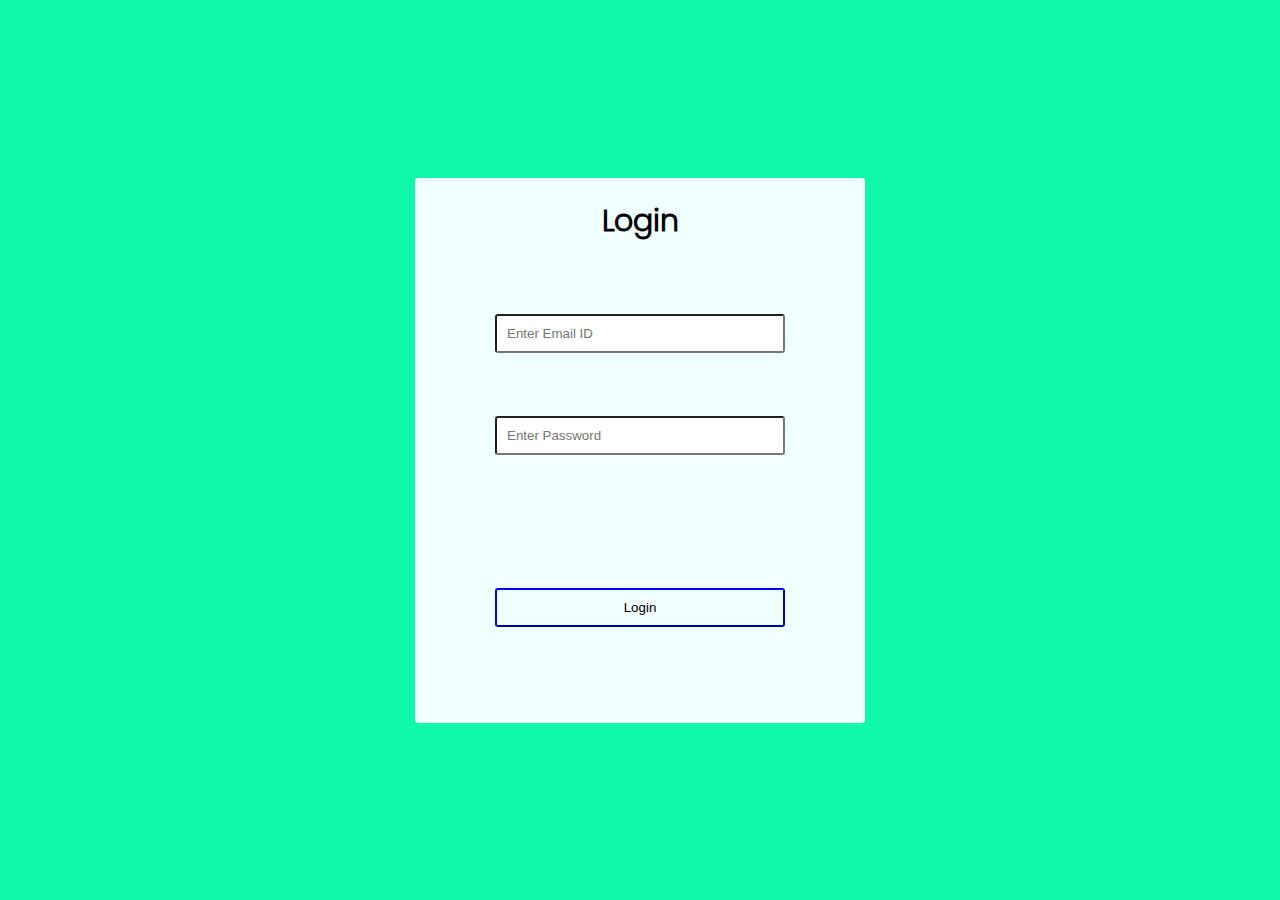
<file: Login/index.html>
<html lang="en">
<head>
    <meta charset="UTF-8">
    <meta http-equiv="X-UA-Compatible" content="IE=edge">
    <meta name="viewport" content="width=device-width, initial-scale=1.0">
    <link rel="stylesheet" href="style.css">
    <title>Document</title>
</head>
<body>
    <div class="main">
      <h1>Login</h1>   
      <form onsubmit='return validate()'>
        <div class="entry">
            <input id="email" type="text" placeholder="Enter Email ID"/><br>
            <p id="idError">Email invalid</p>
            <input id='pass' type="password" placeholder="Enter Password"/>
            <p id="passError">Password invalid</p>
          </div> 
          <div class="entry">
            <button id="login-button">Login</button>
          </div>
      </form>
    </div>
    <script>
        let username = document.getElementById('email').value;
        
        function validate(){
    let username = document.getElementById('email').value;
    let password = document.getElementById('pass').value;
    
    let flag=0;

    if(username.length<=3 || !username.includes('@gmail.com')){
        document.getElementById('idError').style.visibility='visible';
        flag=1;    
    }
    else{
        document.getElementById('idError').style.visibility='hidden';
    }
    if(password.length<=3){
        document.getElementById('passError').style.visibility='visible';
        flag=1;

    }
    else{
        document.getElementById('passError').style.visibility='hidden';
    }
    if(flag==1){
        return false;
    }
   
    }

    </script>
</body>
</html>
</file>
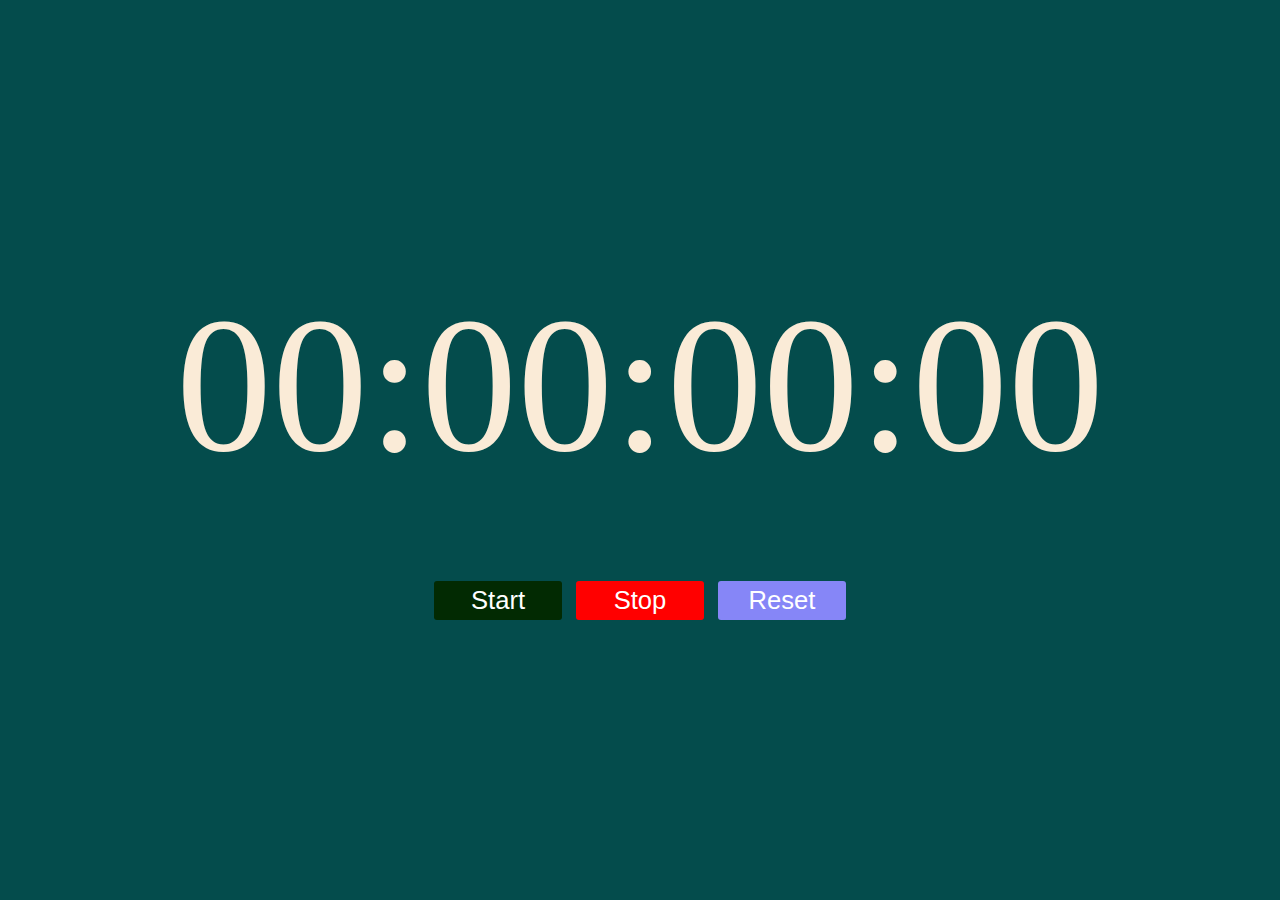
<file: Scientific.io/index.html>
<html lang="en">
<head>
    <meta charset="UTF-8">
    <meta http-equiv="X-UA-Compatible" content="IE=edge">
    <meta name="viewport" content="width=device-width, initial-scale=1.0">
    <title>Document</title>
    <script defer src="./script.js"></script>
    <link rel="stylesheet" href="style.css">
</head>
<body>
    <div class="Scaffold">
        <div class="clock">
           <span id="hours">00</span>
           <span>:</span>
           <span id="minute">00</span>
           <span>:</span>
           <span id="second">00</span>
           <span>:</span>
           <span id="msec">00</span>
        </div>
        <div class="buttons">
            <button style="background-color: rgb(2, 42, 2);" onclick="start()">Start</button>
            <button style="background-color: red;" onclick="stop()">Stop</button>
            <button style="background-color: rgb(134, 134, 247);" onclick="reset()">Reset</button>
        </div>
    </div>
</body>
</html>
</file>
<file: Login/style.css>
@font-face {
    font-family: "poppin";
    src: url('Fonts/Poppins-Light.ttf');
}
*{
    margin: 0;
    padding: 0;
    border-radius: 3px;
}
body{
    background-color: rgb(16, 249, 171);
    display: flex;
    justify-content: center;
    align-items: center;
}

.main{
    height: 35em;
    padding-top: 20px;
    width: 30em;
    font-size: 15px;
    font-family: 'poppin';
    text-align: center;
    background-color: azure;
    margin: 20px;
    transition: 400ms;
}
.main:hover{
    height: 36em;
    width: 31em;
    box-shadow: 10px 10px 30px;
}
.entry{
    padding: 80px;
    padding-top:30px;
}
.entry input{
    padding: 10px;
    width: 100%;
    margin-top: 40px;
    outline-color: blue;
}

.entry p{
    text-align: left;
    color: red;
    visibility: hidden;
}
#login-button{
    width: 100%;
    padding: 10px;
    background-color: transparent;
    border-color: blue;
    transition: 1s;
}

#login-button:hover{
    background-color: rgb(3, 3, 100); 
    color: white;
}
</file>
<file: Scientific.io/style.css>
@font-face {
    font-family: "poppin";
    src: url('Fonts/Poppins-Light.ttf');
}
*{
    margin:0; padding:0;
}
.Scaffold{
   margin: auto;
   max-width: 1540px;
   height: 100%;
   background-color: rgb(4, 76, 76);
   display: flex;
   flex-direction: column;
   justify-content: center;
   align-items: center;
}
.clock{
    display: flex;
    flex-wrap: wrap;
    font-size: 15vw;
    color: antiquewhite;
    margin-bottom: 5rem;
}

.buttons button{
    height: 3vw;
    width: 10vw;
    font-size: 2vw;
    color: white;
    border: none;
    border-radius: 3px;
    margin: 5px;
    transition: 200ms;
}
.buttons button:hover{
    box-shadow: 0px 0px 20px;
    border: solid white 1px;
}

@media screen and (max-width:900px){

    .buttons button{
        display: block;
        height: 40px;
        width: 200px;
        font-size: 16px;
        color: white;
        border: none;
        border-radius: 3px;
        margin: 20px;
    }
    .clock{
        font-size: 18vw;
        color: antiquewhite;
        margin-bottom: 5rem;
    }

    
}
</file>
